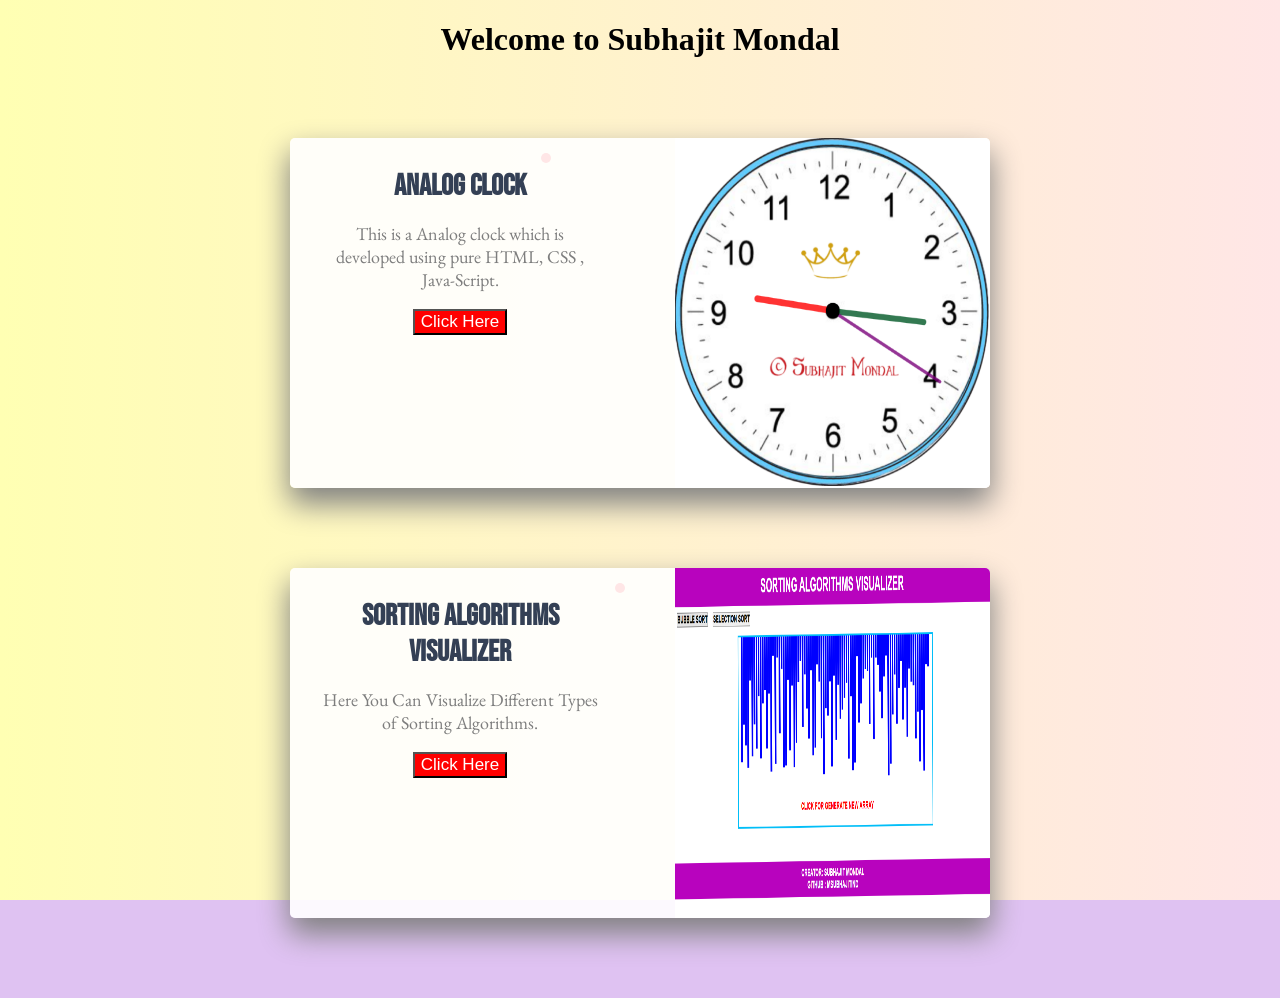
<file: index.html>
<!DOCTYPE html>
<html>
<head>
    <title>Welcome To Subhajit Mondal</title>
    <link rel="icon" type="image/x-icon" href="/Images/favicon.png">
<style>
@import url('https://fonts.googleapis.com/css2?family=Bebas+Neue&family=Bree+Serif&family=EB+Garamond:ital,wght@0,500;1,800&display=swap');


body {
background: #DFC2F2;
	background-image: linear-gradient( to right, #ffffb3,#ffe6e6);
	background-attachment: fixed;	
	background-size: cover;
  
	}

#container{
	box-shadow: 0 15px 30px 1px grey;
	background: rgba(255, 255, 255, 0.90);
	text-align: center;
	border-radius: 5px;
	overflow: hidden;
	margin: 5em auto;
	height: 350px;
	width: 700px;
  
	
}



.product-details {
	position: relative;
	text-align: left;
	overflow: hidden;
	padding: 30px;
	height: 100%;
	float: left;
	width: 40%;

}

#container .product-details h1{
	font-family: 'Bebas Neue', cursive;
	display: inline-block;
	position: relative;
	font-size: 30px;
	color: #344055;
	margin: 0;
	
}

#container .product-details h1:before{
	position: absolute;
	content: '';
	right: 0%; 
	top: 0%;
	transform: translate(25px, -15px);
	font-family: 'Bree Serif', serif;
	display: inline-block;
	background: #ffe6e6;
	border-radius: 5px;
	font-size: 14px;
	padding: 5px;
	color: white;
	margin: 0;
	animation: chan-sh 6s ease infinite;

}

.hint-star {
	display: inline-block;
	margin-left: 0.5em;
	color: gold;
	width: 50%;
}


#container .product-details > p {
font-family: 'EB Garamond', serif;
	text-align: center;
	font-size: 18px;
	color: #7d7d7d;
	
}
.control{
	position: absolute;
	bottom: 20%;
	left: 22.8%;
	
}

.product-image {
	transition: all 0.3s ease-out;
	display: inline-block;
	position: relative;
	overflow: hidden;
  float: right;
	height: 100%;
	width: 45%;
	display: inline-block;
}

#container img {width: 100%;height: 100%;}



.product-image:hover img {transition: all 0.3s ease-out;}
.product-image:hover img {transform: scale(1.2, 1.2);}
</style>



</head>
<body>

<h1><center> Welcome to Subhajit Mondal </h1></center>


<link rel="stylesheet" href="https://cdnjs.cloudflare.com/ajax/libs/font-awesome/4.7.0/css/font-awesome.min.css">
<div id="container">	
	
	<div class="product-details">
		
	<center><h1>Analog Clock</h1></center>
		
			<p class="information">This is a Analog clock which is developed using pure HTML, CSS , Java-Script.</p>

		
<center>		
<a href="https://msubhajitind.github.io/Analog-Clock">
<Button style="color: white; background-color: red; font-size: 17px;">
  Click Here
</Button>
</a>
</center>

</div>
	
<div class="product-image">
	
	<img src="/Images/Analog Clock.png" alt="">
	
</div>

</div>




<div id="container">	
	
	<div class="product-details">
		
	<center><h1>Sorting Algorithms Visualizer</h1></center>
		
			<p class="information">Here You Can Visualize Different Types of Sorting Algorithms.</p>

		
<center>		
<a href="https://msubhajitind.github.io/Sorting-Algorithms-Visualizer/">
<Button style="color: white; background-color: red; font-size: 17px;">
  Click Here
</Button>
</a>
</center>

</div>
	
<div class="product-image">
	
	<img src="/Images/Sort.png" alt="">
	
</div>

</body>
</html>
</file>
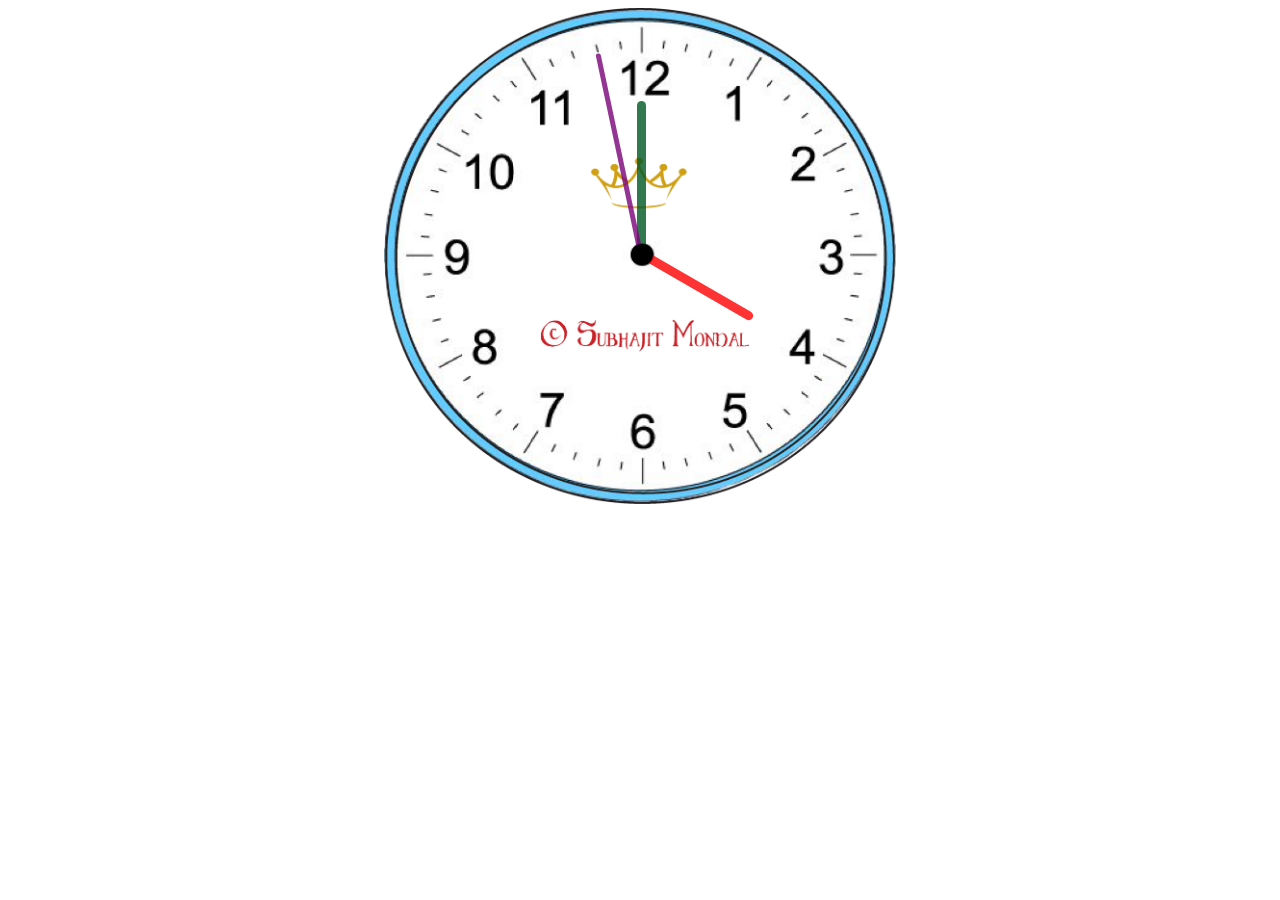
<file: Analog Clock/Index.html>
<!DOCTYPE html>
<html lang="en">
<head>
    <meta charset="UTF-8">
    <meta name="viewport" content="width=device-width, initial-scale=1.0">
    <title> Analog Clock By Subhajit Mondal </title>
    <link rel="stylesheet" href="Index.css">
    <script src="Index.js"></script>
</head>
<body>
    <div id="clockContainer">
        <div id="hour"> </div>
        <div id="minute"></div>
        <div id="second"></div>
        <div id="point"></div>
    </div>
</body>
</html>
</file>
<file: Analog Clock/Index.css>
#clockContainer{  
    position: relative;
    margin: auto;
    height: 40vw;
    width: 40vw; 
    background: url(Clock.png) no-repeat;
    background-size: 100%;
}

#hour, #minute, #second, #point{
    position: absolute;
    border-radius: 10px; 
    transform-origin: bottom;
}
#hour{
    background: red;
    width: 1.8%;
    height: 25%;
    top: 23%;
    left: 49.38%;
    opacity: 0.8; 
}
#minute{
    background: rgb(0, 88, 37);
    width: 1.6%;
    height: 30%;
    top: 18.1%;
    left: 49.5%;
    opacity: 0.8;  
}
#second{
    background: rgb(122, 3, 122);
    width: 1%;
    height: 40%;
    top: 8%;
    left: 49.70%;
    opacity: 0.8;    
}
#point{
    background: black;
    width: 4.2%;
    height: 4.2%;
    top: 46%;
    left: 48.28%;
    opacity: 100;    
}
</file>
